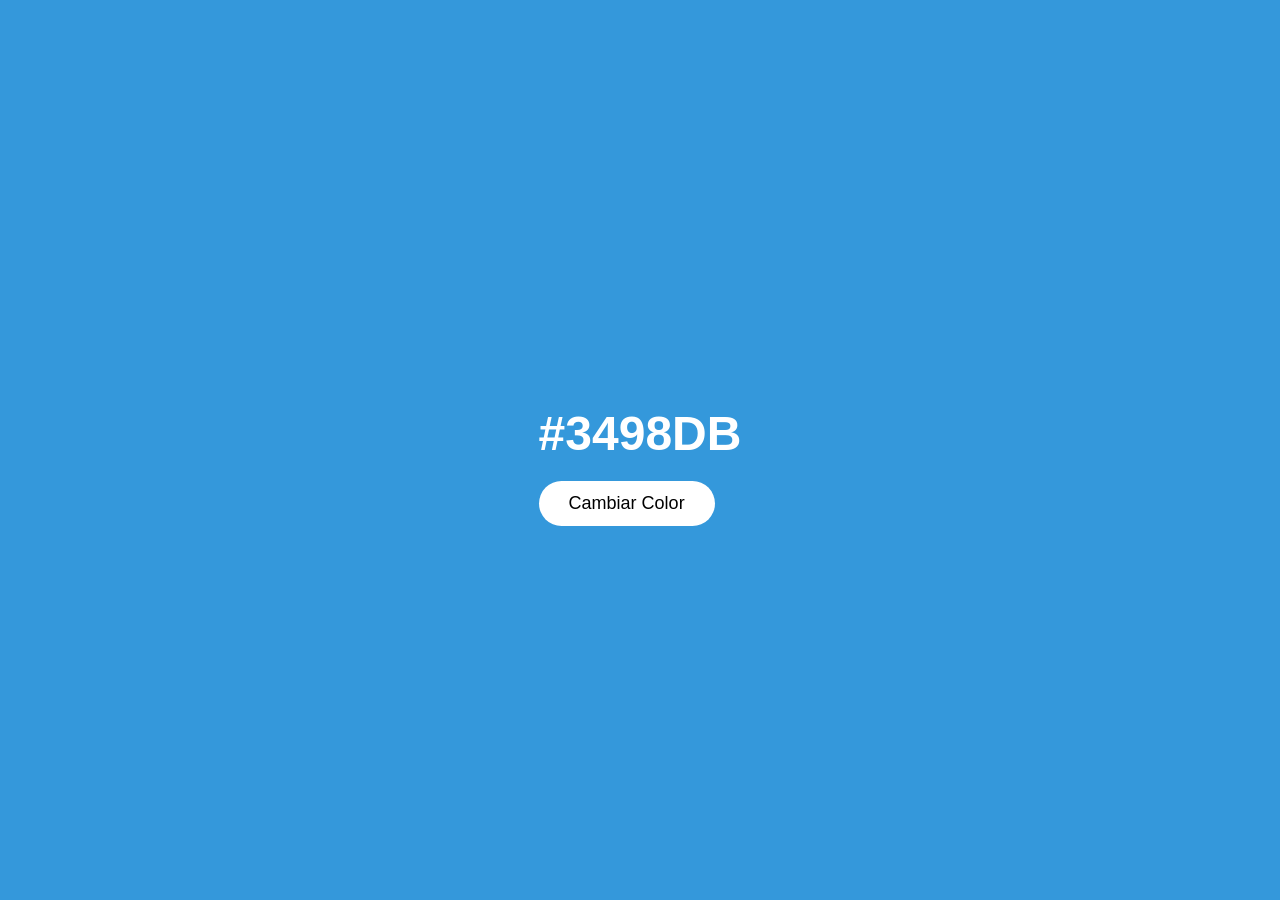
<file: Botoncolor/index.html>
<!DOCTYPE html>
<html>
<head>
  <title>Color Aleatorio</title>
  <link rel="stylesheet" href="style.css">
</head>

<body id="fondo">

  <div>
    <h1 id="texto">#3498DB</h1>
    <button onclick="cambiarColor()">Cambiar Color</button>
  </div>

  <script src="boton.js"></script>
</body>
</html>
</file>
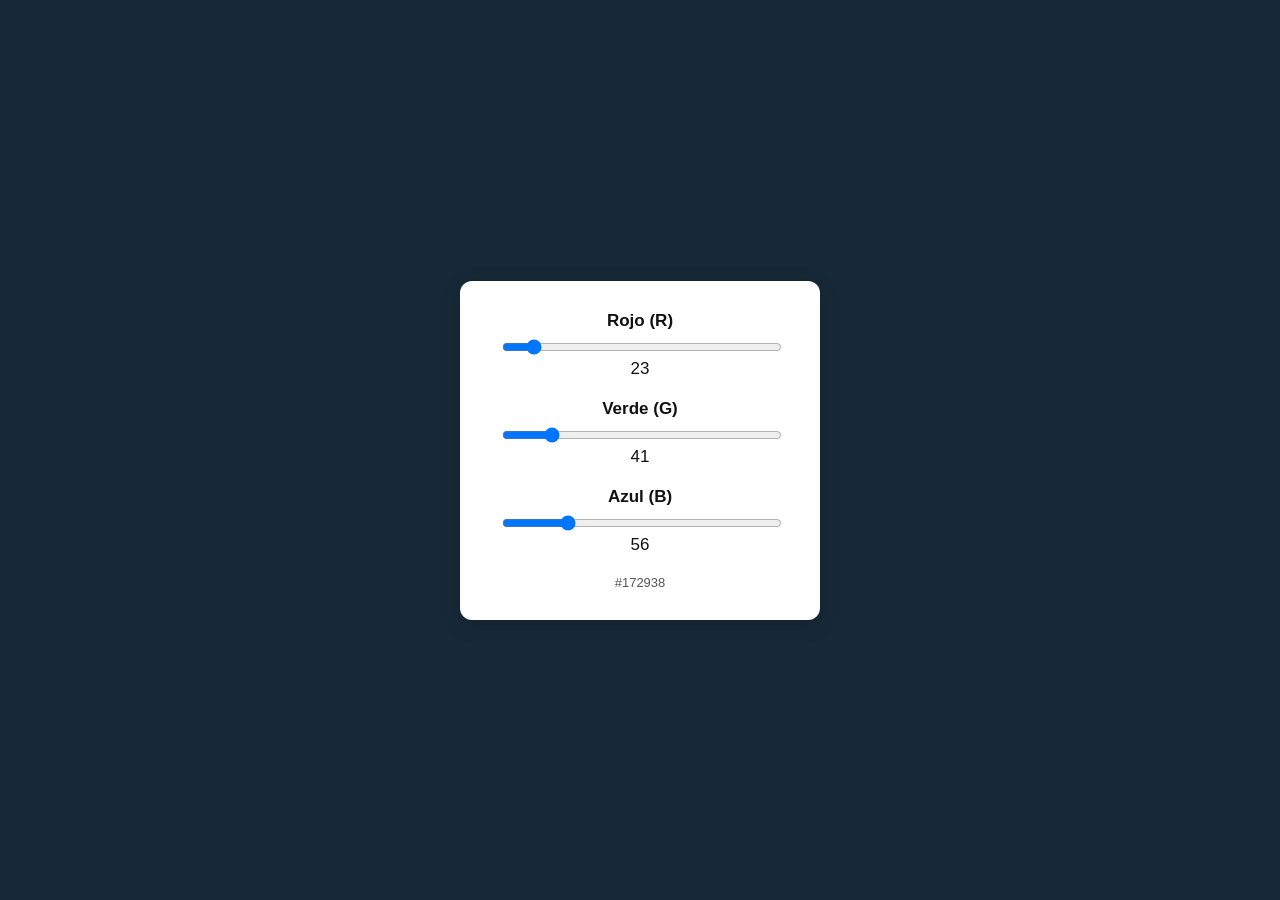
<file: Colores/index.html>
<!DOCTYPE html>
<html lang="es">
<head>
  <meta charset="UTF-8">
  <title>Color RGB</title>
  <link rel="stylesheet" href="styles.css">
</head>
<body id="fondo">

  <div class="tarjeta">

    <p class="etiqueta">Rojo (R)</p>
    <input type="range" id="r" min="0" max="255" value="23">
    <p id="numR" class="numero">23</p>

    <p class="etiqueta">Verde (G)</p>
    <input type="range" id="g" min="0" max="255" value="41">
    <p id="numG" class="numero">41</p>

    <p class="etiqueta">Azul (B)</p>
    <input type="range" id="b" min="0" max="255" value="56">
    <p id="numB" class="numero">56</p>

    <p id="hexVal" class="hex">#17293B</p>

  </div>

  <script src="colores.js"></script>
</body>
</html>
</file>
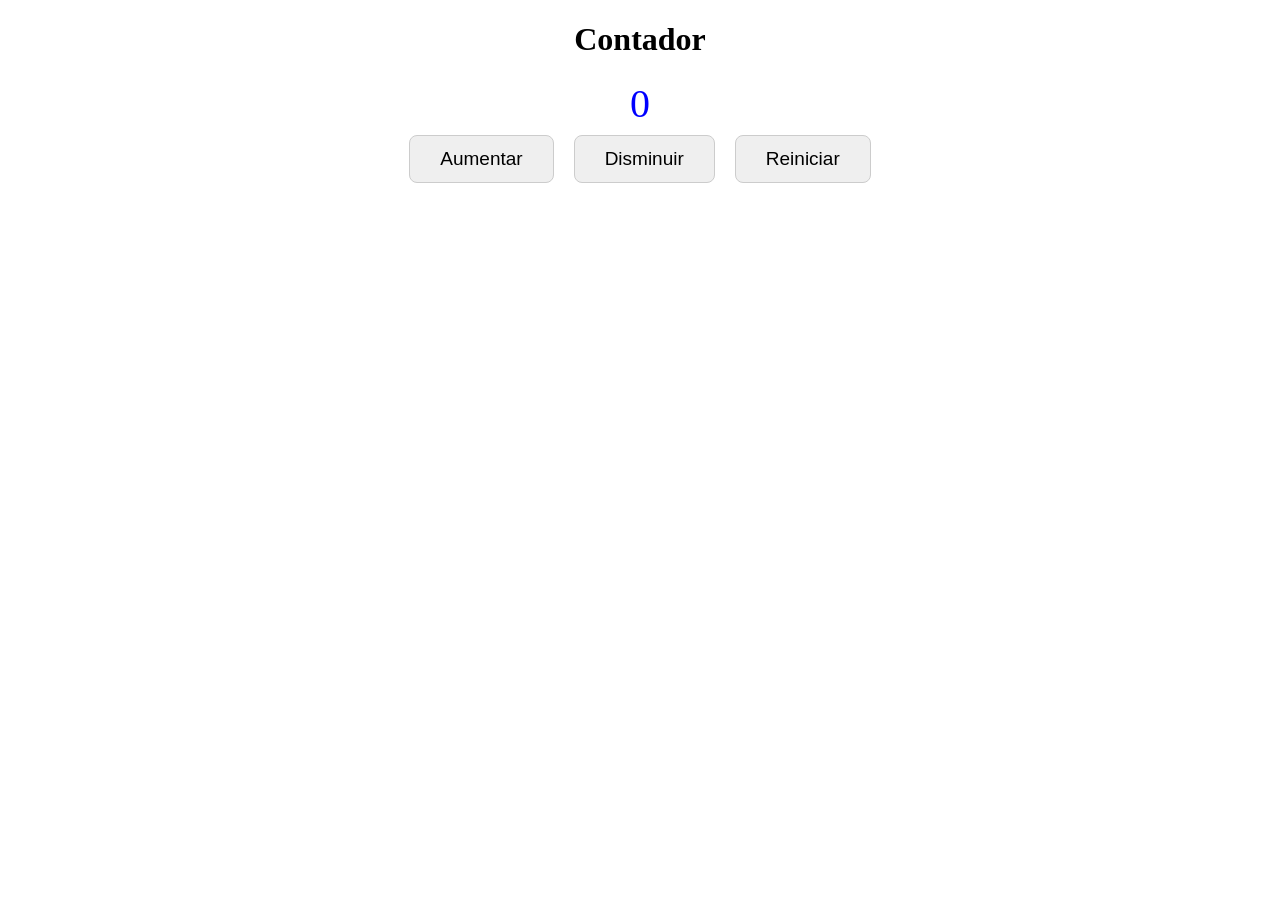
<file: Contador/index.html>
<!DOCTYPE html>
<html lang="es">
<head>
    <meta charset="UTF-8">
    <meta name="viewport" content="width=device-width, initial-scale=1.0">
    <title>Document</title>
    <link rel="stylesheet" href="styles.css">
</head>
<body>
    <div class="contenedor">
        <h1>Contador</h1>
        <span id="numero">0</span>
        <br>
        <button onclick="aumentar()" id="btn-aumentar">Aumentar</button>
        <button onclick="disminuir()">Disminuir</button>
        <button onclick="reiniciar()">Reiniciar</button>
    </div>
    <script src="contador.js"></script>
</body>
</html>
</file>
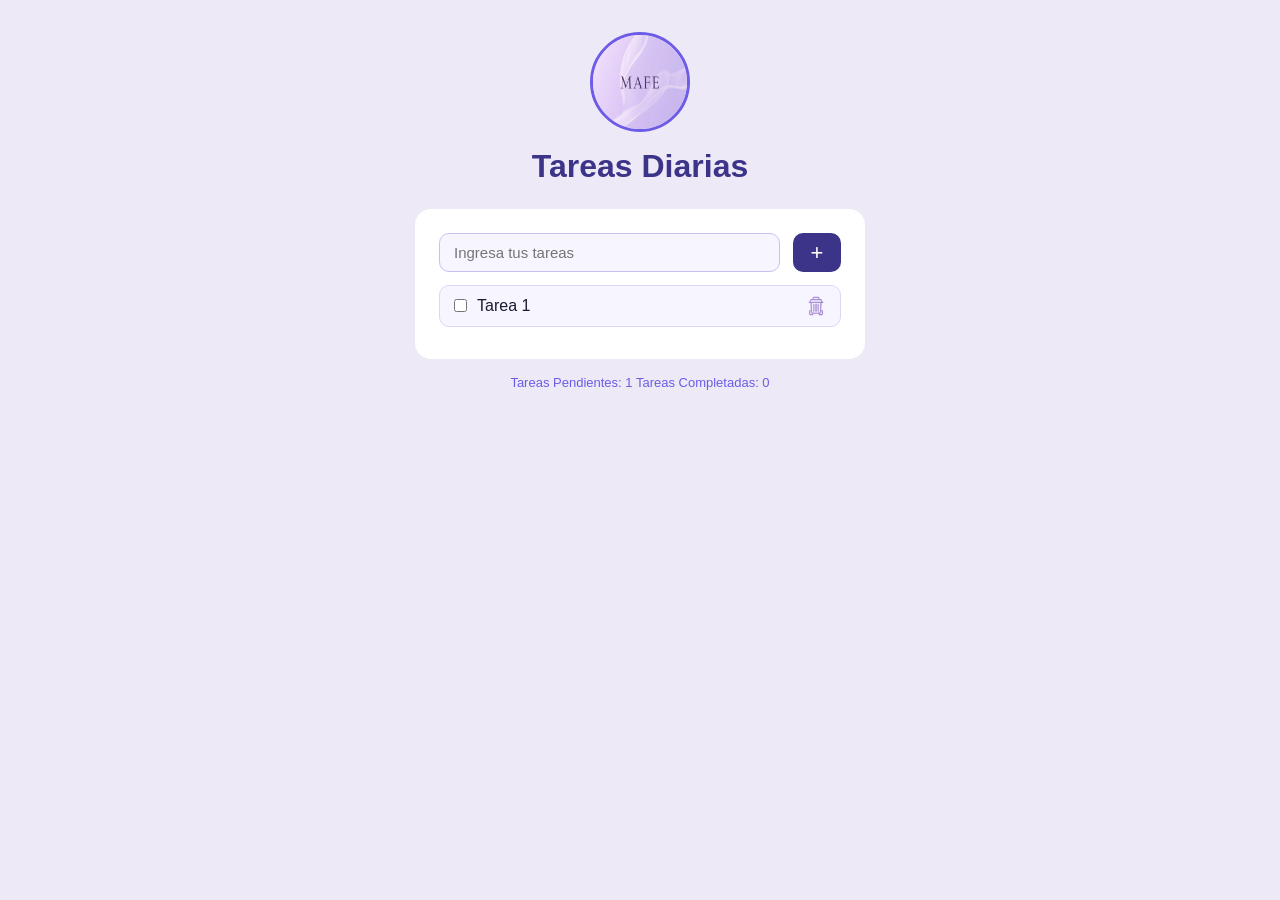
<file: TODOLIST/index.html>
<!DOCTYPE html>
<html lang="en">
<head>
    <meta charset="UTF-8">
    <meta name="viewport" content="width=device-width, initial-scale=1.0">
    <link rel="stylesheet" href="styles.css">
    <link rel="icon" type="img/png" href="./IMG/carita.png">
    <title>To Do List</title>
</head>
<body>
     <img class="logo" src="./IMG/Logomafe.jpg">
     <h1>Tareas Diarias </h1>

     <form action="#" id="userImpur">
        <input type="text" placeholder="Ingresa tus tareas">
        <input type="submit" value="+" id="addButton">
        <div id="listContainer">
            <div class="task-container" id="1">
                <input type="checkbox">
                <label> Tarea 1</label>
                <img src="./IMG/basurero.png" class="closeBtn">
            </div>
        </div>
                 
     </form>
     <div id="stats">
            Tareas Pendientes: 1 Tareas Completadas: 0
        </div> 
</body>
<script src="main.js"></script>
</html>
</file>
<file: Botoncolor/style.css>
body {
  display: flex;
  justify-content: center;
  align-items: center;
  height: 100vh;
  margin: 0;
  background-color: #3498DB;
}

h1 {
  font-family: Arial;
  font-size: 48px;
  color: white;
  margin-bottom: 20px;
}

button {
  padding: 12px 30px;
  font-size: 18px;
  font-family: Arial;
  background-color: white;
  border: none;
  border-radius: 25px;
  cursor: pointer;
}
</file>
<file: Colores/styles.css>
body {
  margin: 0;
  min-height: 100vh;
  display: flex;
  justify-content: center;
  align-items: center;
  transition: background 0.3s;
  font-family: 'Segoe UI', sans-serif;
}


.tarjeta {
  background: white;
  border-radius: 12px;
  padding: 30px 40px;
  width: 280px;
  text-align: center;
  box-shadow: 0 4px 20px rgba(0,0,0,0.2);
}


.etiqueta {
  font-size: 17px;
  font-weight: bold;
  color: #111;
  margin: 0 0 6px;
}


input[type="range"] {
  width: 100%;
  margin-bottom: 4px;
}

.numero {
  font-size: 17px;
  color: #111;
  margin: 0 0 20px;
}


.hex {
  font-size: 13px;
  color: #555;
  margin: 0;
}
</file>
<file: Contador/styles.css>
.contenedor {
    width: 800px;
    margin: 0 auto;
    text-align: center;
}

#numero {
    color: blue;
    font-size: 70px;
     font-size: 40px;
}

button {
    font-size: 19px;
    padding: 12px 30px;
    margin: 8px;
    cursor: pointer;
    border-radius: 8px;
    border: 1px solid #ccc;
}
</file>
<file: TODOLIST/styles.css>
* {
  box-sizing: border-box;
  margin: 0;
  padding: 0;
  font-family: 'Segoe UI', Arial, sans-serif;
}

body {
  background: #ede9f6;
  display: flex;
  flex-direction: column;
  align-items: center;
  padding: 2rem;
  min-height: 100vh;
}

.logo {
  width: 100px;
  height: 100px;
  border-radius: 50%;
  border: 3px solid #6c5ce7;
  margin-bottom: 1rem;
}

h1 { color: #3C3489; margin-bottom: 1.5rem; }

#userImpur {
  background: white;
  border-radius: 16px;
  padding: 1.5rem;
  width: 100%;
  max-width: 450px;
  display: grid;
  grid-template-columns: 1fr 48px;
  gap: 0.8rem;
}

input[type="text"] {
  padding: 10px 14px;
  border: 1px solid #c9c0f0;
  border-radius: 10px;
  font-size: 15px;
  background: #f7f5ff;
}

#addButton {
  background: #3C3489;
  color: white;
  border: none;
  border-radius: 10px;
  font-size: 22px;
  cursor: pointer;
}

#addButton:hover, input[type="text"]:focus { border-color: #6c5ce7; }

#listContainer { grid-column: 1 / -1; }

.task-container {
  display: flex;
  align-items: center;
  gap: 10px;
  padding: 10px 14px;
  background: #f7f5ff;
  border: 1px solid #ddd6f7;
  border-radius: 10px;
  margin-bottom: 8px;
}

.task-container label { flex: 1; color: #1a1a2e; }

img.closeBtn {
  width: 20px;
  cursor: pointer;
  opacity: 0.5;
}

img.closeBtn:hover { opacity: 1; }

#stats {
  text-align: center;
  font-size: 13px;
  color: #6c5ce7;
  margin-top: 1rem;
}
</file>
